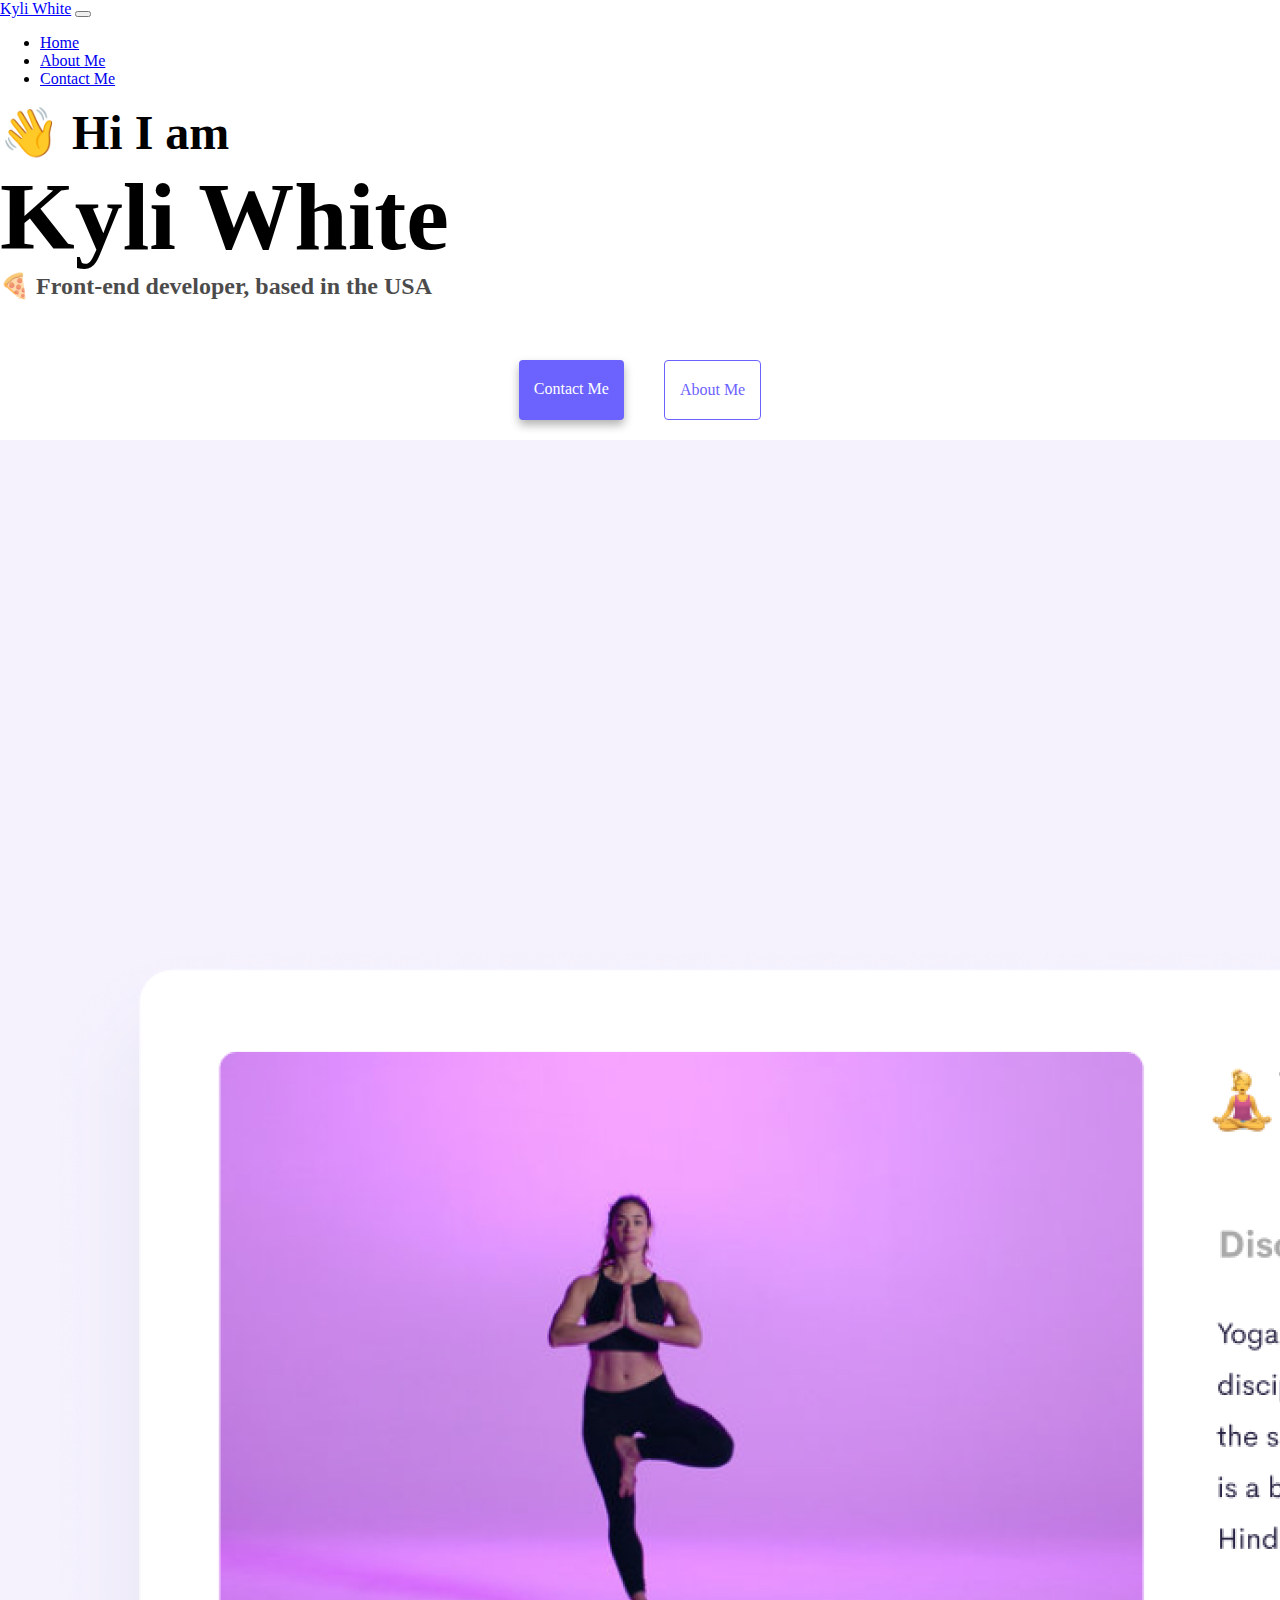
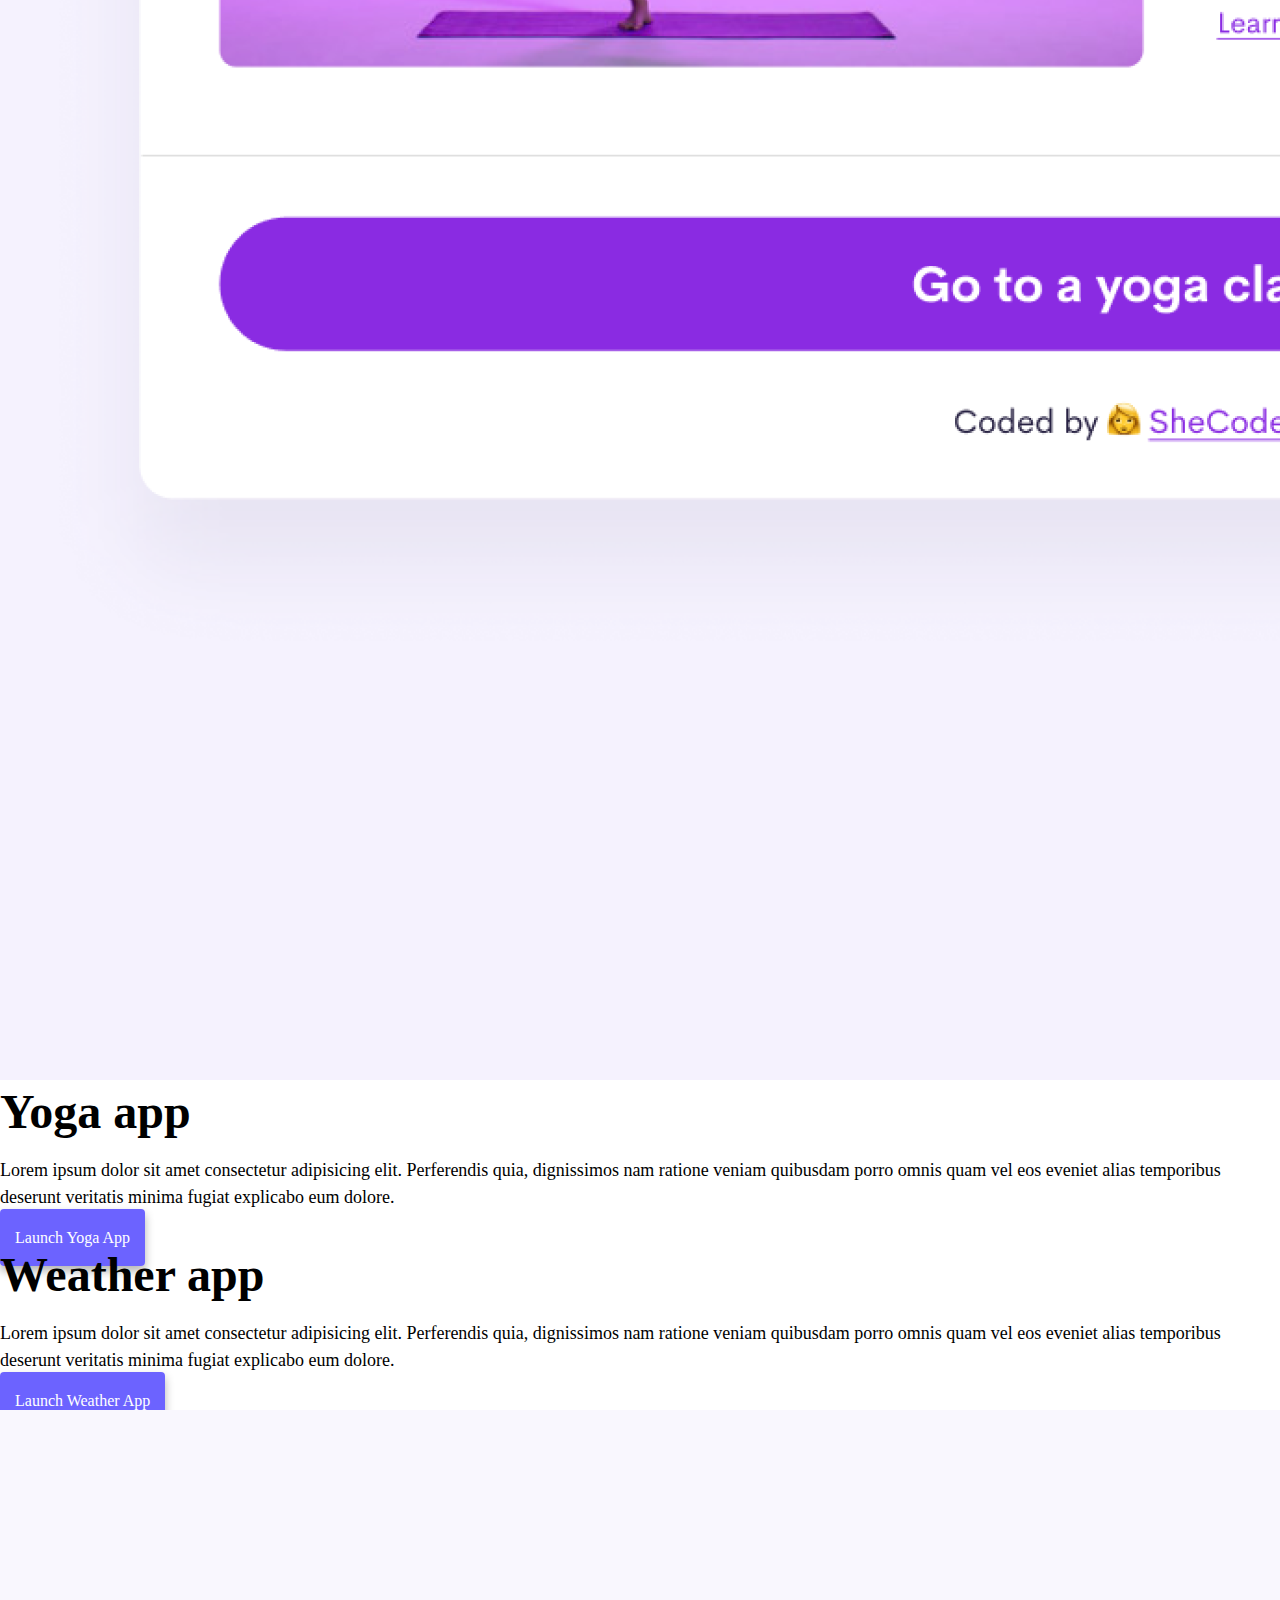
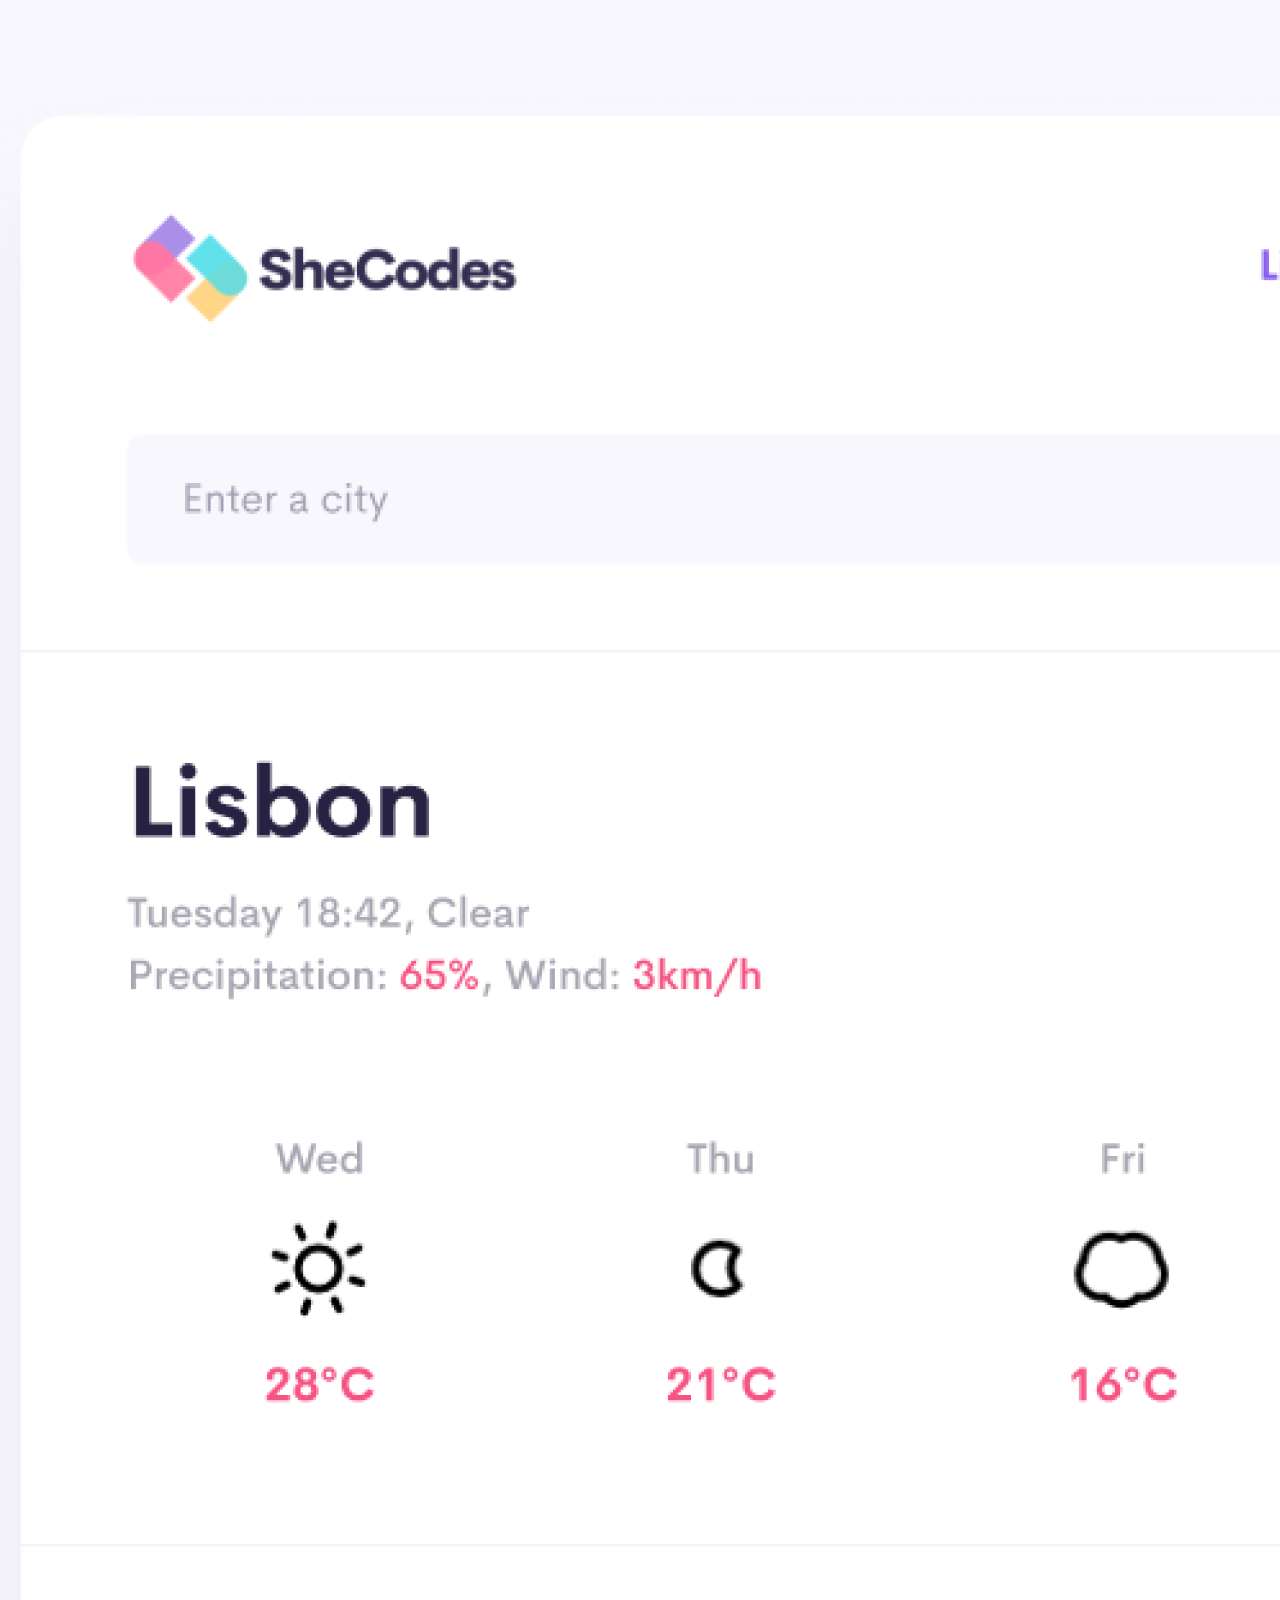
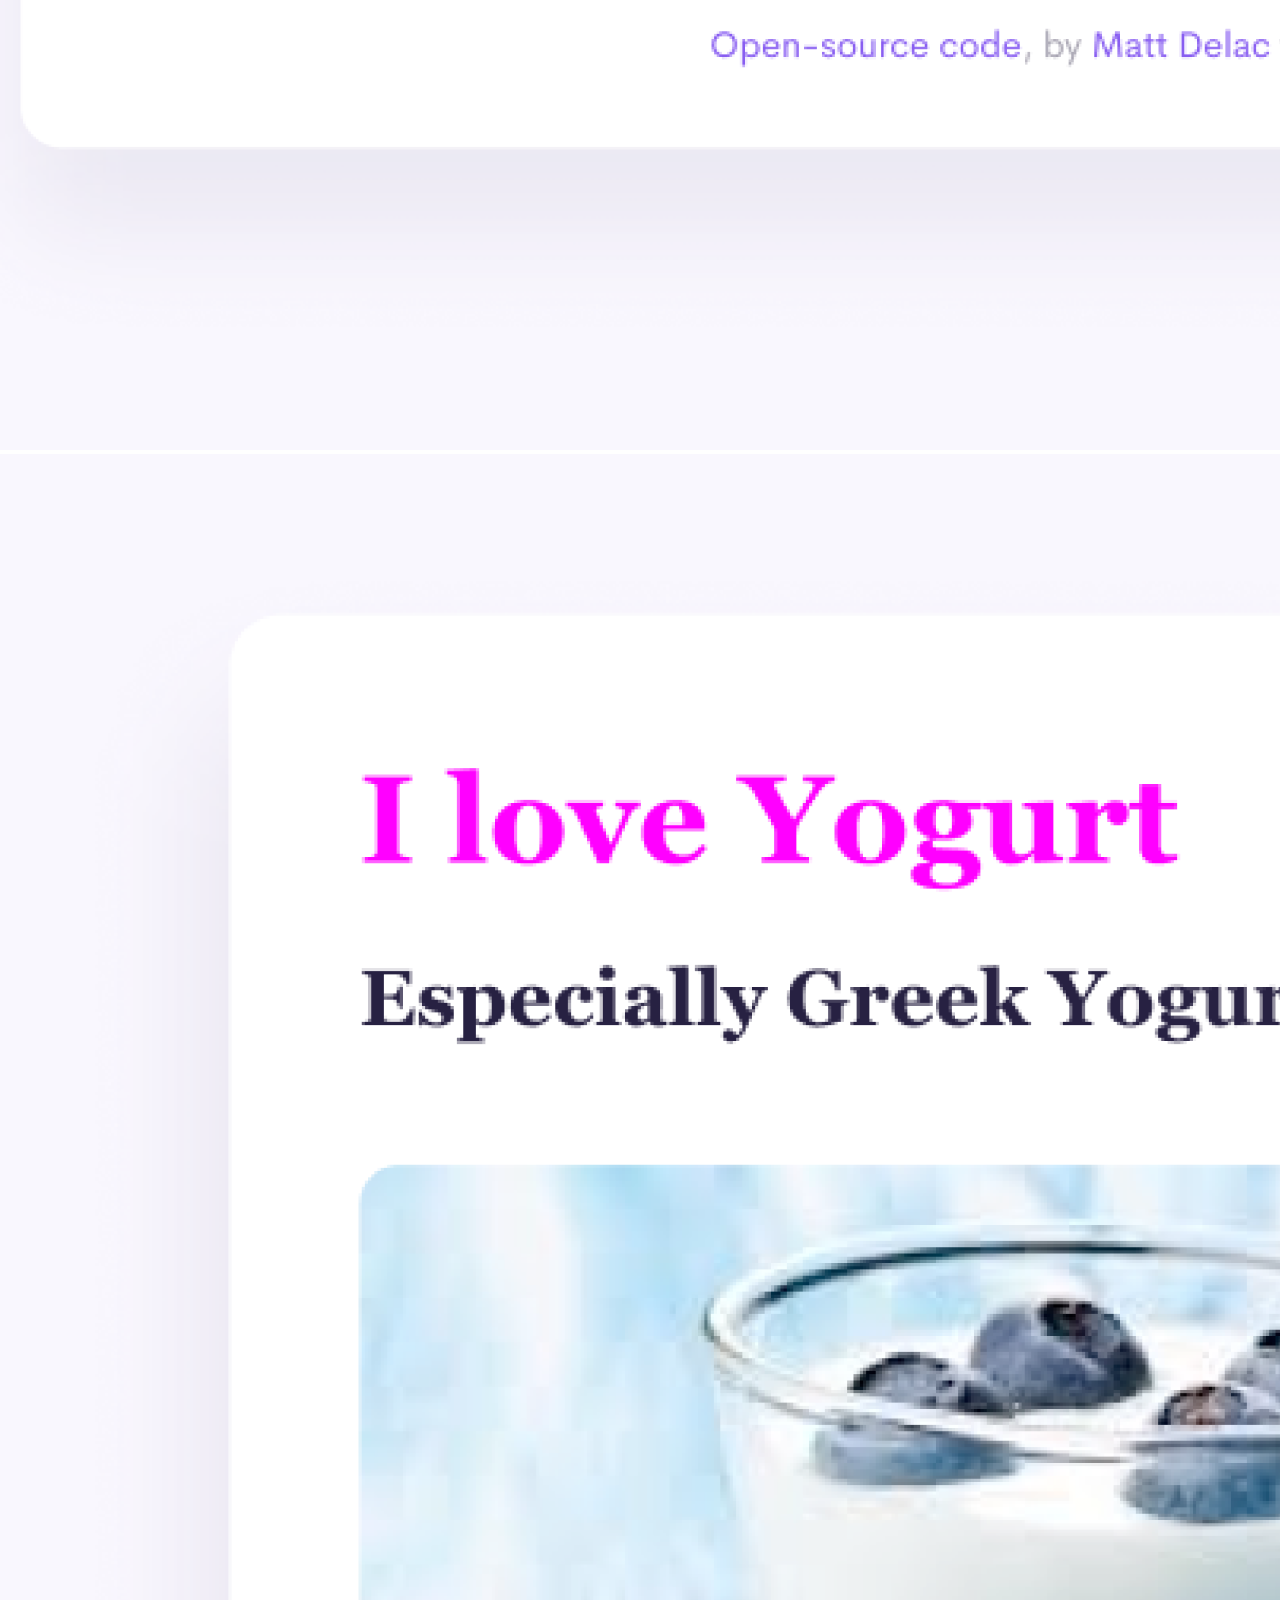
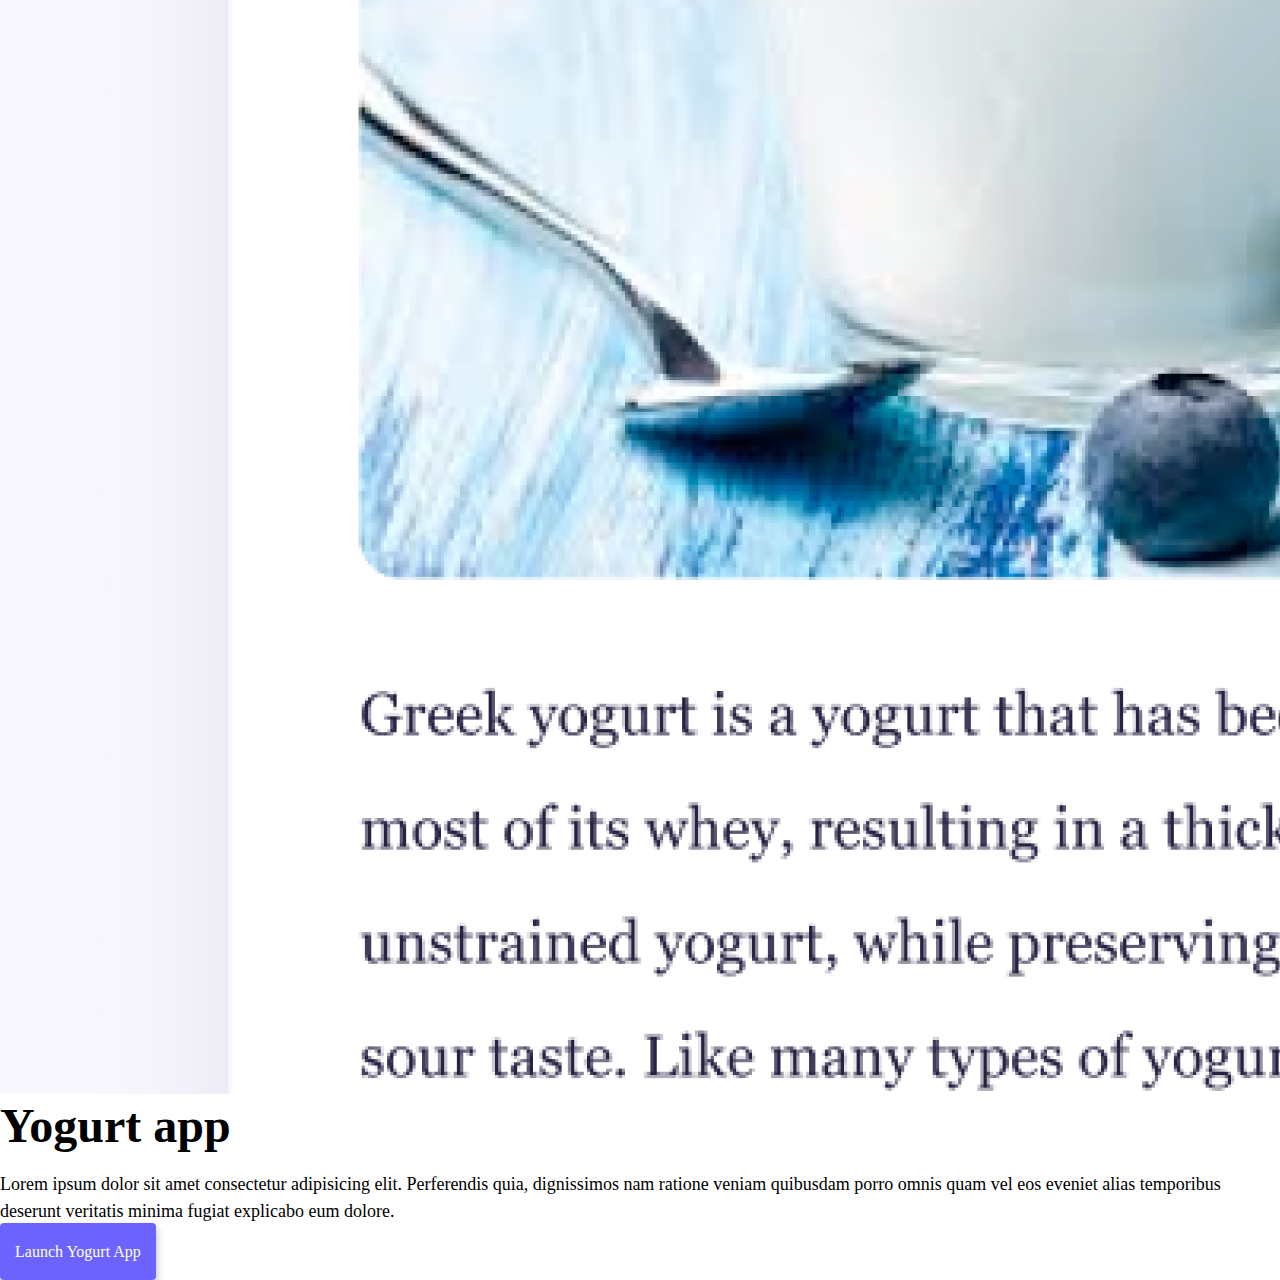
<file: index.html>
<!DOCTYPE html>
<html lang="en">
  <head>
    <meta charset="UTF-8" />
    <meta description="Portfolio showcasing responsive techniques used in SheCodes Responsive.">
    <meta http-equiv="X-UA-Compatible" content="IE=edge" />
    <meta name="viewport" content="width=device-width, initial-scale=1.0" />
    <title>Front-end Developer - Kyli White</title>

    <link
      href="https://cdn.jsdelivr.net/npm/bootstrap@5.3.2/dist/css/bootstrap.min.css"
      rel="stylesheet"
      integrity="sha384-T3c6CoIi6uLrA9TneNEoa7RxnatzjcDSCmG1MXxSR1GAsXEV/Dwwykc2MPK8M2HN"
      crossorigin="anonymous"
    />
    <script
      src="https://cdn.jsdelivr.net/npm/bootstrap@5.3.2/dist/js/bootstrap.bundle.min.js"
      integrity="sha384-C6RzsynM9kWDrMNeT87bh95OGNyZPhcTNXj1NW7RuBCsyN/o0jlpcV8Qyq46cDfL"
      crossorigin="anonymous"
    ></script>
    <link rel="stylesheet" href="style.css" />
  </head>
  <body>
    <nav class="navbar navbar-expand-lg bg-body-tertiary sticky-top">
      <div class="container d-flex justify-content-between">
        <a class="navbar-brand" href="#">Kyli White</a>
        <button
          class="navbar-toggler"
          type="button"
          data-bs-toggle="collapse"
          data-bs-target="#navbarNav"
          aria-controls="navbarNav"
          aria-expanded="false"
          aria-label="Toggle navigation"
        >
          <span class="navbar-toggler-icon"></span>
        </button>
        <div class="collapse navbar-collapse" id="navbarNav">
          <ul class="navbar-nav">
            <li class="nav-item">
              <a class="nav-link active" aria-current="page" href="/">Home</a>
            </li>
            <li class="nav-item">
              <a class="nav-link" href="about.html">About Me</a>
            </li>
            <li class="nav-item">
              <a class="nav-link" href="about.html#contact">Contact Me</a>
            </li>
          </ul>
        </div>
      </div>
    </nav>
    <h2 class="text-center mt-5">👋 Hi I am</h2>
    <h1 class="text-center">Kyli White</h1>
    <!--No Flag emoji available-->
    <h3 class="text-center">🍕 Front-end developer, based in the USA</h3>

    <div class="navigation-links mb-5">
      <a href="/about.html#contact" class="primary-link" title="Contact Kyli White">Contact me</a>
      <a href="/about.html" class="secondary-link" title="About Kyli White">About me</a>
    </div>
    <div class="container">
      <div class="row">
        <div class="col-sm-6">
          <img src="/images/yoga.png" class="img-fluid rounded" alt="yoga app" />
        </div>
        <div class="col-md-6">
          <h2 class="mb-3">Yoga app</h2>
          <p >
            Lorem ipsum dolor sit amet consectetur adipisicing elit. Perferendis
            quia, dignissimos nam ratione veniam quibusdam porro omnis quam vel
            eos eveniet alias temporibus deserunt veritatis minima fugiat
            explicabo eum dolore.
          </p>
          <div class="mt-5 small-button">
            <a href="#" class="primary-link " title="Go to Yoga app">Launch Yoga App</a>
          </div>
          </div>
          </div>
        <div class="row mt-5">
          <div class="col-md-6">
              <h2 class="mb-3 ">Weather app</h2>
              <p >
                Lorem ipsum dolor sit amet consectetur adipisicing elit.
                Perferendis quia, dignissimos nam ratione veniam quibusdam porro
                omnis quam vel eos eveniet alias temporibus deserunt veritatis
                minima fugiat explicabo eum dolore.
              </p>
              <div class="mt-5 small-button">
                <a href="#" class="primary-link " title="Go to Weather app">Launch Weather App</a>
              </div>
            </div>
            <div class="col-md-6">
              <img
                src="/images/weather.png"
                class="img-fluid rounded"
                alt="weather app"
              />
            </div>
          </div>
        
        <div class="row mt-5">
          <div class="col-md-6">
            <img
              src="/images/yogurt.png"
              class="img-fluid rounded "
              alt="yogurt app"
            />
          </div>
          <div class="col-md-6">
            <h2 class="mb-3 ">Yogurt app</h2>
            <p >
              Lorem ipsum dolor sit amet consectetur adipisicing elit.
              Perferendis quia, dignissimos nam ratione veniam quibusdam porro
              omnis quam vel eos eveniet alias temporibus deserunt veritatis
              minima fugiat explicabo eum dolore.
            </p>
            <div class="mt-5 small-button">
              <a href="#" class="primary-link " title="Go to Yogurt app">Launch Yogurt App</a>
            </div>
          </div>
        </div>
      </div>
    </div>
  </body>
</html>
</file>
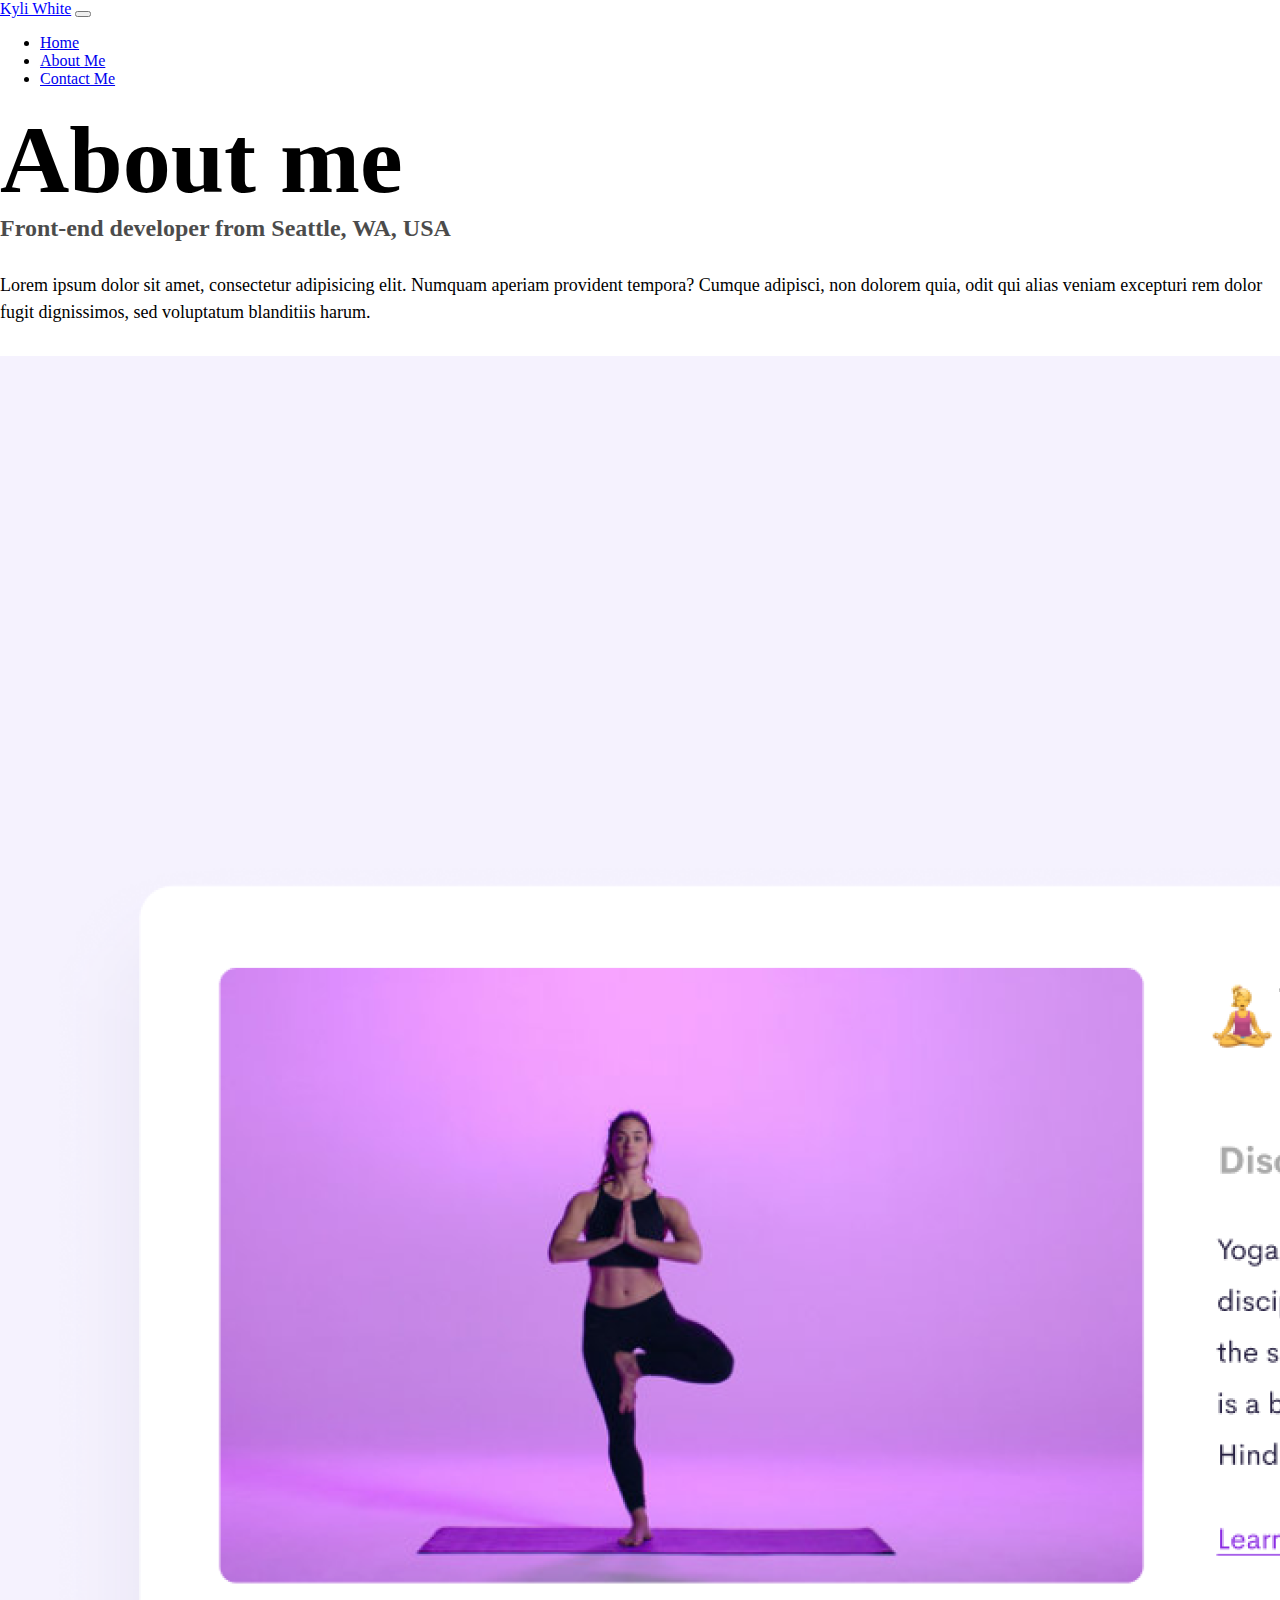
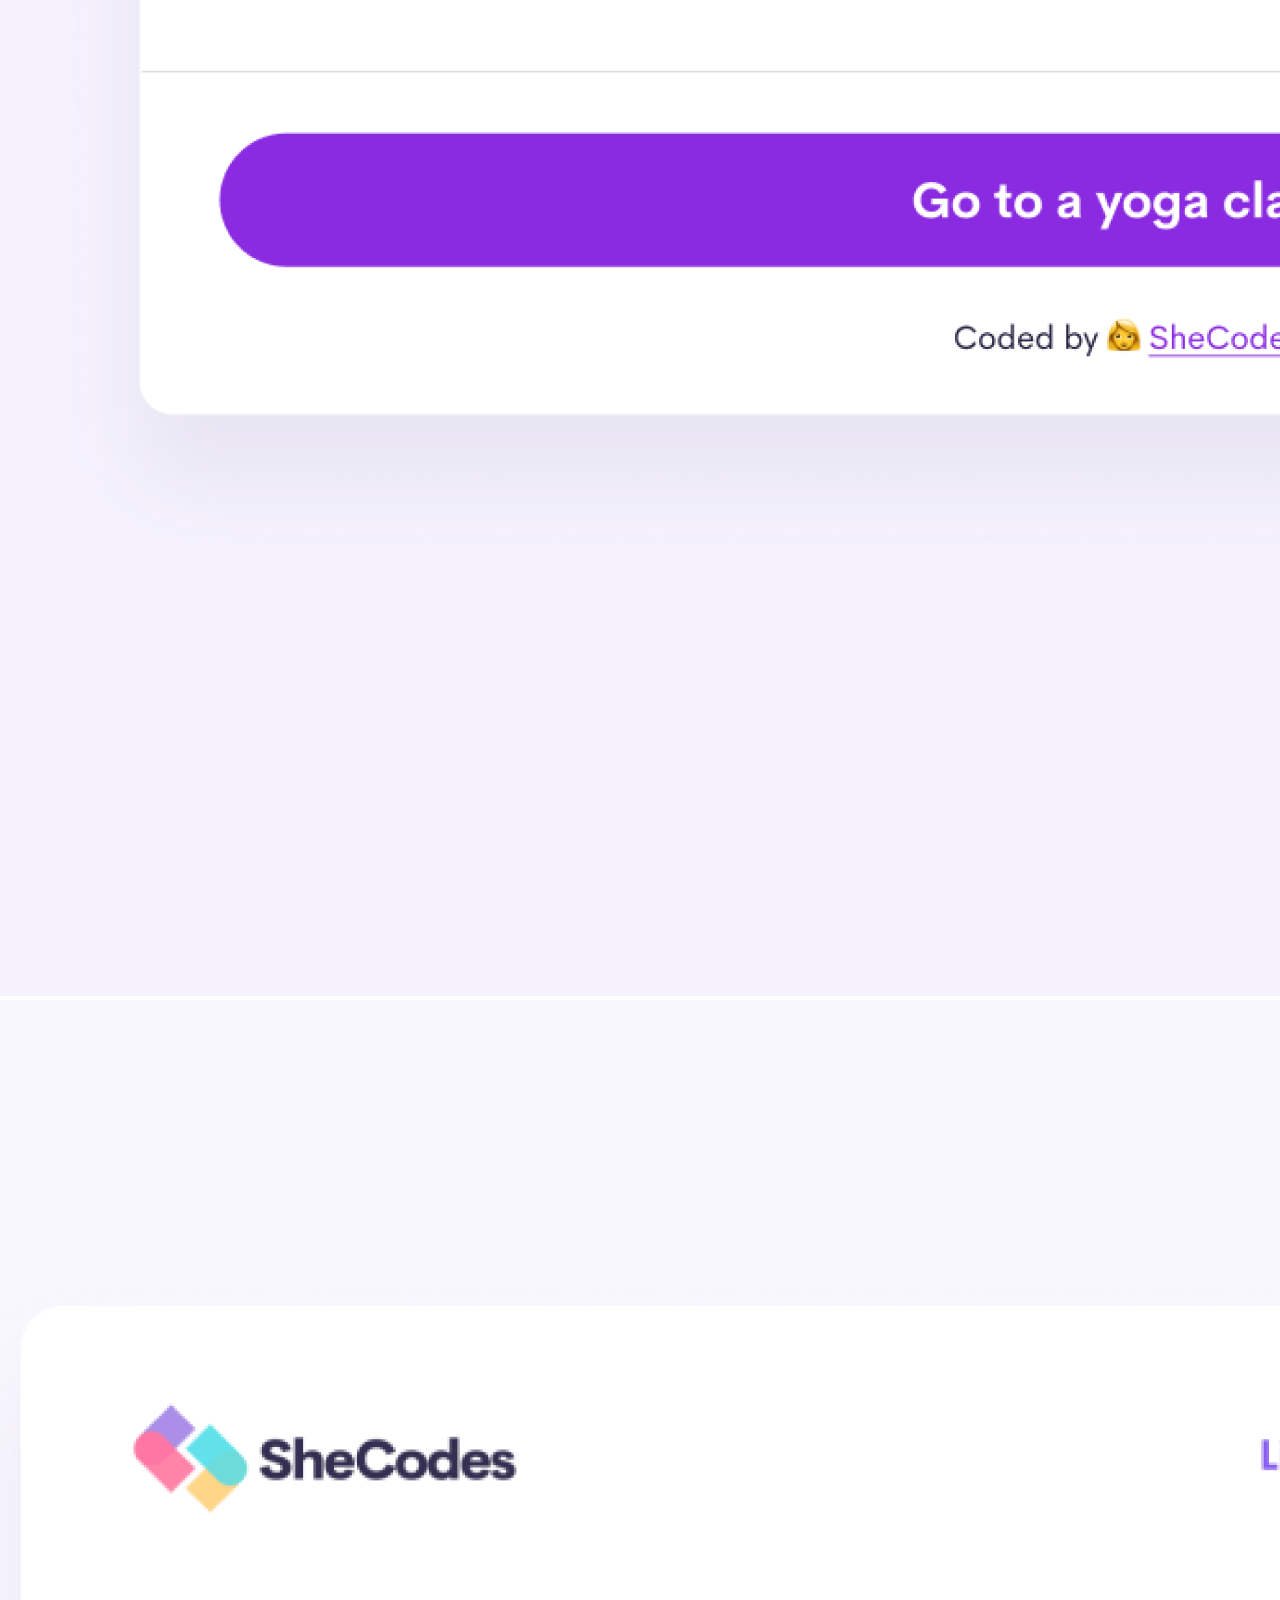
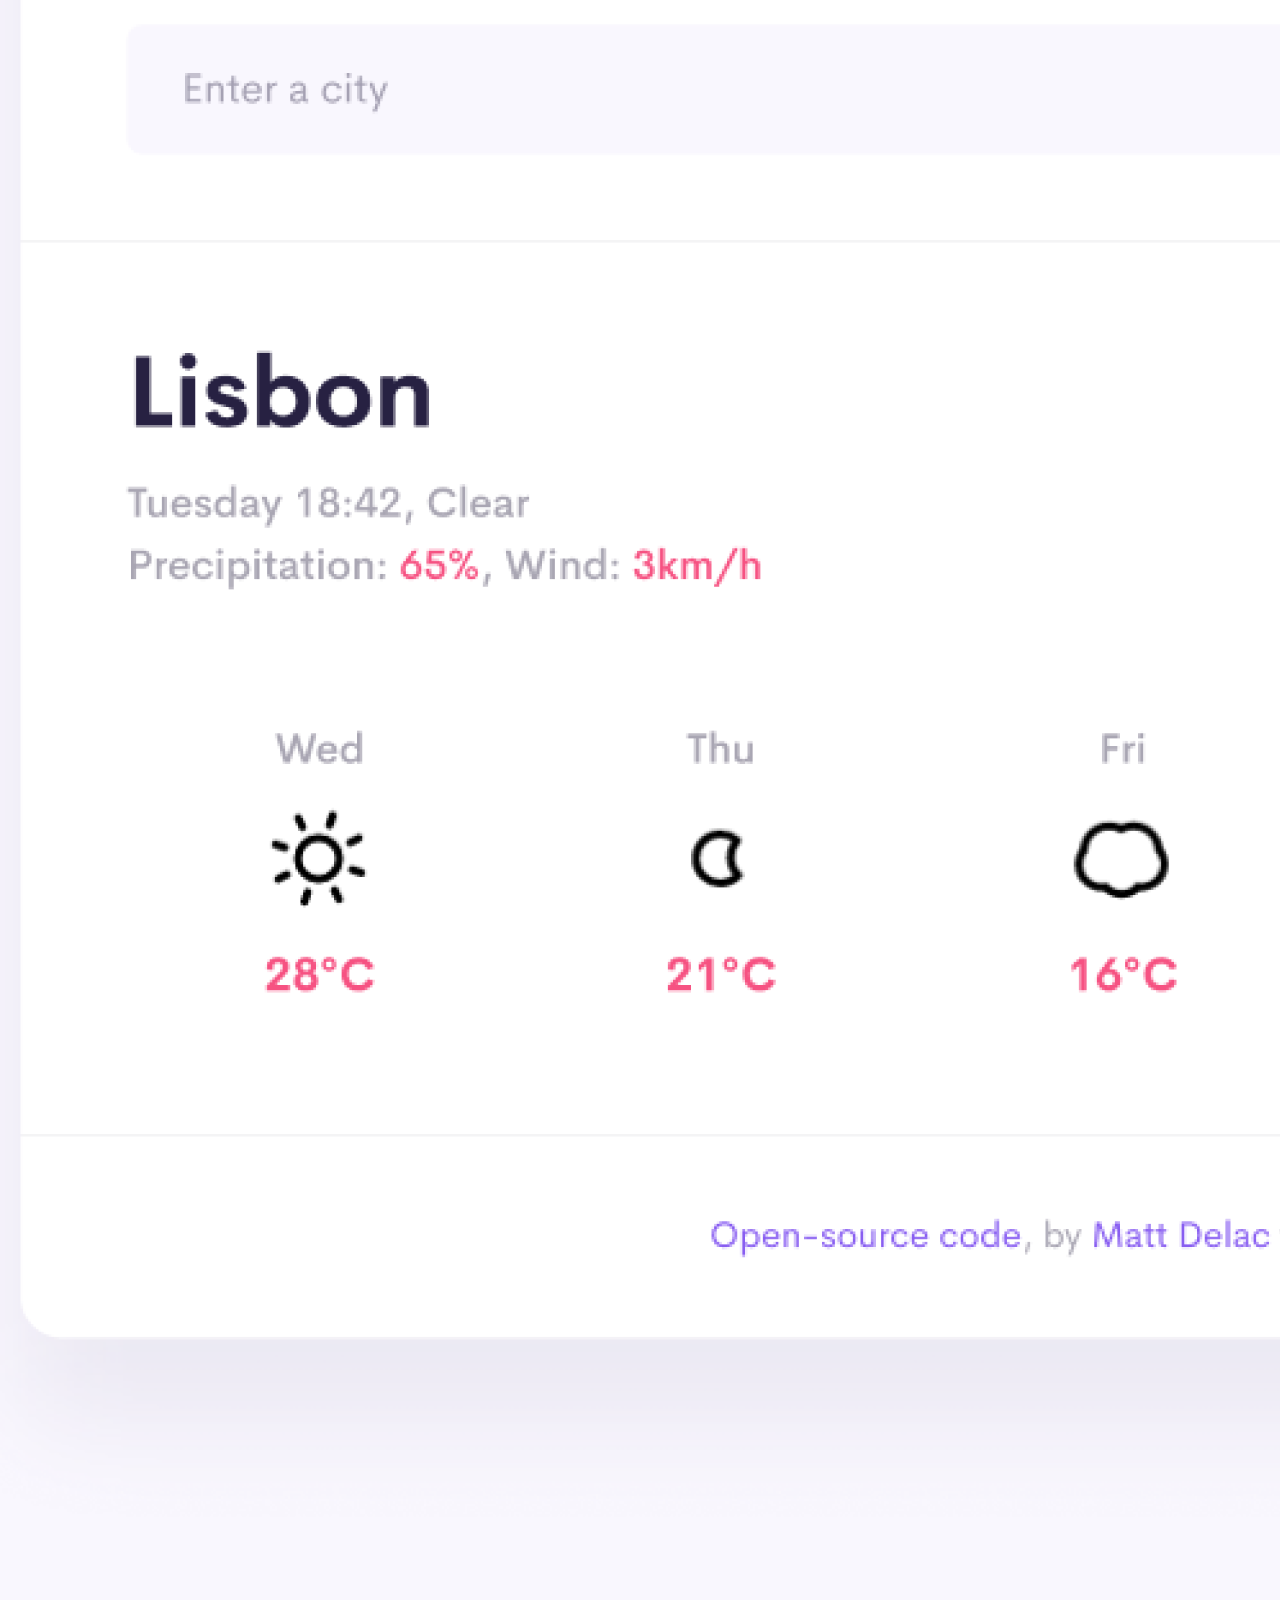
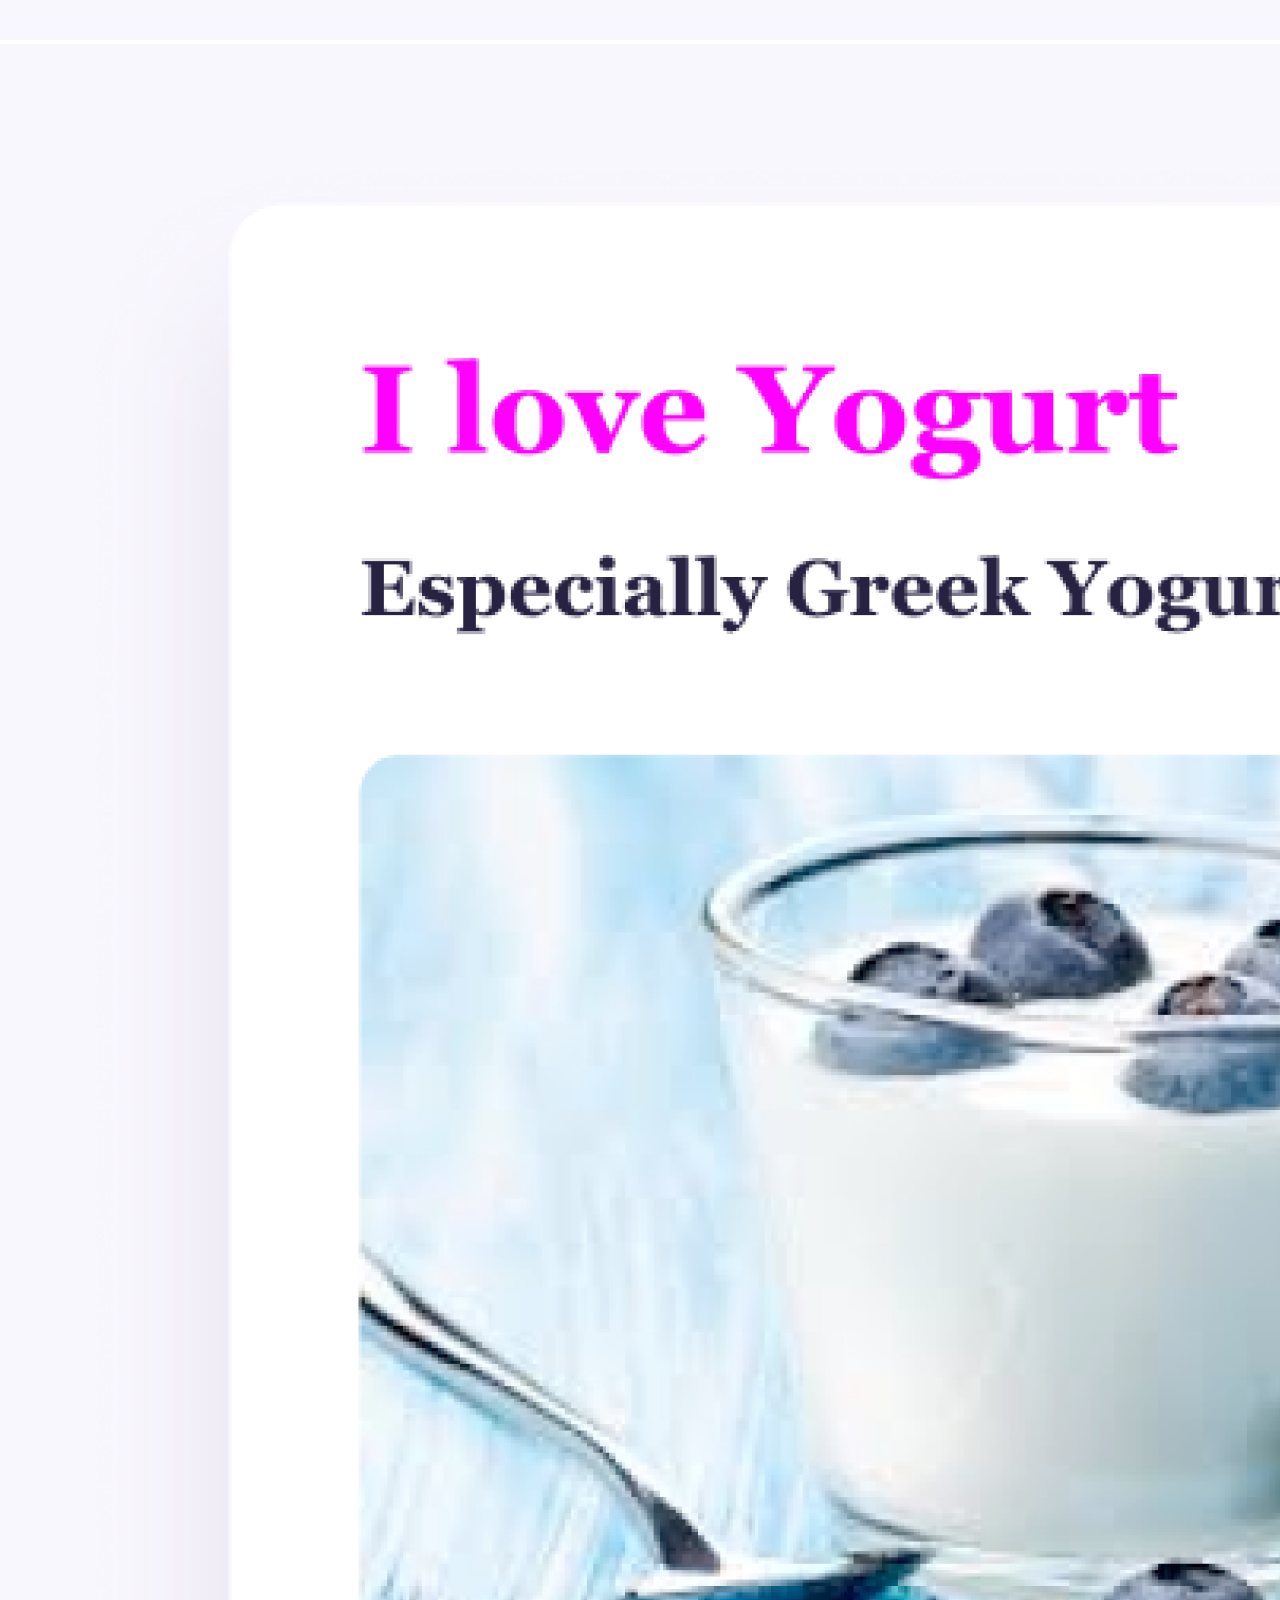
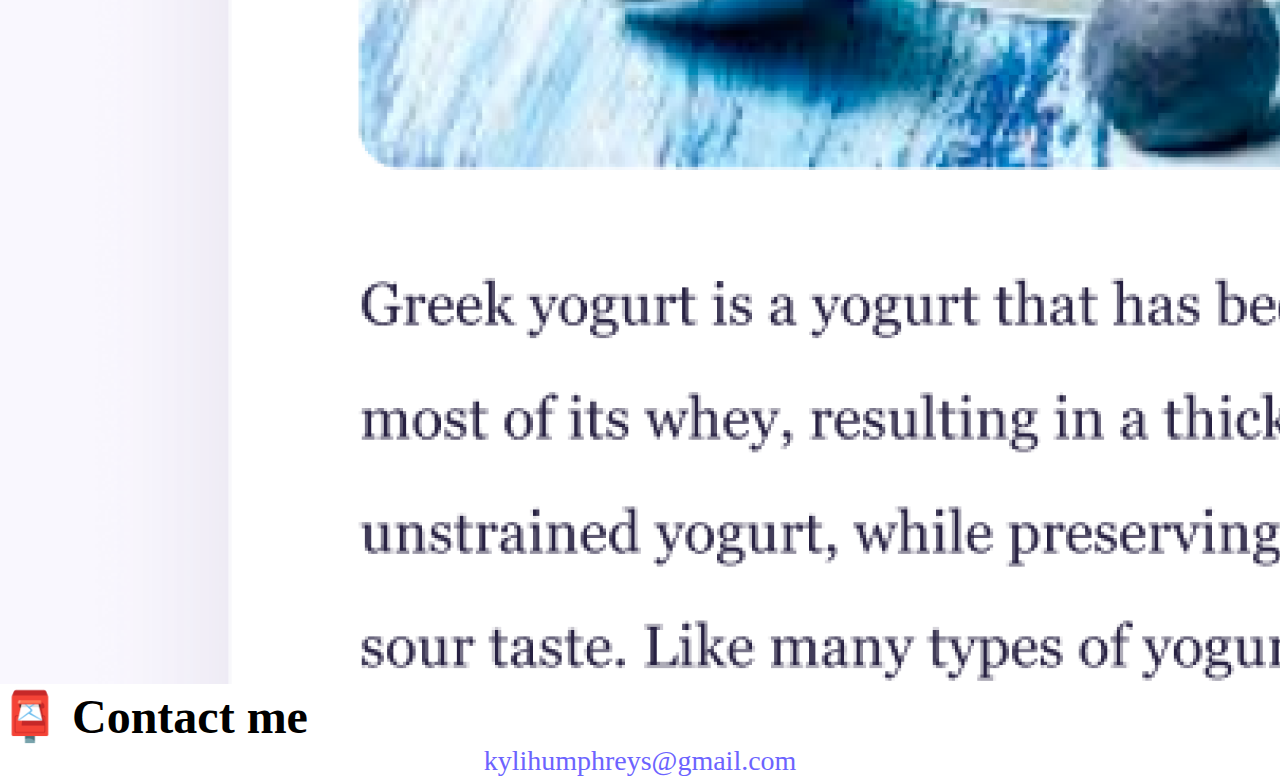
<file: about.html>
<!DOCTYPE html>
<html lang="en">
  <head>
    <meta charset="UTF-8" />
    <meta description="About Kyli White and Conact Information." />
    <meta http-equiv="X-UA-Compatible" content="IE=edge" />
    <meta name="viewport" content="width=device-width, initial-scale=1.0" />
    <link
      href="https://cdn.jsdelivr.net/npm/bootstrap@5.3.2/dist/css/bootstrap.min.css"
      rel="stylesheet"
      integrity="sha384-T3c6CoIi6uLrA9TneNEoa7RxnatzjcDSCmG1MXxSR1GAsXEV/Dwwykc2MPK8M2HN"
      crossorigin="anonymous"
    />
    <script
      src="https://cdn.jsdelivr.net/npm/bootstrap@5.3.2/dist/js/bootstrap.bundle.min.js"
      integrity="sha384-C6RzsynM9kWDrMNeT87bh95OGNyZPhcTNXj1NW7RuBCsyN/o0jlpcV8Qyq46cDfL"
      crossorigin="anonymous"
    ></script>
    <link rel="stylesheet" href="style.css" />
    <title>About Kyli White</title>
  </head>
  <body>
    <nav class="navbar navbar-expand-lg bg-body-tertiary sticky-top">
      <div class="container d-flex justify-content-between">
        <a class="navbar-brand" href="/" title="Back to Home">Kyli White</a>
        <button
          class="navbar-toggler"
          type="button"
          data-bs-toggle="collapse"
          data-bs-target="#navbarNav"
          aria-controls="navbarNav"
          aria-expanded="false"
          aria-label="Toggle navigation"
        >
          <span class="navbar-toggler-icon"></span>
        </button>
        <div class="collapse navbar-collapse" id="navbarNav">
          <ul class="navbar-nav">
            <li class="nav-item">
              <a
                class="nav-link active"
                aria-current="page"
                href="/"
                title="Homepage"
                >Home</a
              >
            </li>
            <li class="nav-item">
              <a class="nav-link" href="/about.html" title="About Kyli White"
                >About Me</a
              >
            </li>
            <li class="nav-item">
              <a
                class="nav-link"
                href="/about.html#contact"
                title="Contact Kyli White"
                >Contact Me</a
              >
            </li>
          </ul>
        </div>
      </div>
    </nav>
    <h1 class="text-center mt-3">About me</h1>
    <h3 class="text-center">Front-end developer from Seattle, WA, USA</h3>
    <p class="about-paragraphs text-center">
      Lorem ipsum dolor sit amet, consectetur adipisicing elit. Numquam aperiam
      provident tempora? Cumque adipisci, non dolorem quia, odit qui alias
      veniam excepturi rem dolor fugit dignissimos, sed voluptatum blanditiis
      harum.
    </p>
    <div class="container">
      <div class="row">
        <div class="col-sm-4">
          <img
            src="images/yoga.png"
            class="img-fluid p-2 shadow rounded about-images"
            alt="yoga app"
          />
        </div>
        <div class="col-sm-4">
          <img
            src="images/weather.png"
            class="img-fluid p-2 shadow rounded about-images"
            alt="weather app"
          />
        </div>
        <div class="col-sm-4">
          <img
            src="images/yogurt.png"
            class="img-fluid p-2 shadow rounded about-images"
            alt="yogurt app"
          />
        </div>
      </div>
    </div>
    <div class="mt-5" id="contact">
      <h2 class="text-center">📮 Contact me</h2>
      <a href="mailto:[email]" class="email-link" title="Kyli White Email">
        kylihumphreys@gmail.com
      </a>
    </div>
  </body>
</html>
</file>
<file: style.css>
:root {
  --primary-color: #6c63ff;
  --secondary-color: #f5f2fe;
  --box-shadow: 0 5px 10px rgba(0, 0, 0, 0.3);
}

body {
  margin: 0 auto;
}

h1,
h2,
h3 {
  margin: 0;
}

h1 {
  font-size: 96px;
}

h2 {
  font-size: 48px;
}

h3 {
  font-size: 24px;
  opacity: 0.7;
}

p {
  font-size: 18px;
  line-height: 1.5;
}
a:hover {
  cursor: pointer;
  color: blue;
}

.navigation-links {
  display: flex;
  margin-top: 40px;
  justify-content: center;
}

.navigation-links a {
  margin: 20px;
}

.about-paragraphs {
  margin: 30px 0;
}

.about-paragraphs p {
  margin: 10px;
}

.email-link {
  display: flex;
  justify-content: center;
  color: var(--primary-color);
  font-size: 28px;
  text-decoration: none;
}

.email-link:hover {
  text-decoration: underline;
}
.primary-link {
  border-radius: 4px;
  padding: 20px 15px;
  text-decoration: none;
  text-transform: capitalize;
  background: var(--primary-color);
  box-shadow: var(--box-shadow);
  color: white;
}
.secondary-link {
  border-radius: 4px;
  padding: 20px 15px;
  text-decoration: none;
  text-transform: capitalize;
  color: var(--primary-color);
  border: 1px solid var(--primary-color);
}
@media (max-width: 768px) {
  h1,
  h2,
  h3,
  p {
    text-align: center;
  }
  h1 {
    font-size: 4em;
  }
  h2 {
    font-size: 2.5em;
  }
  h3 {
    font-size: 1.75em;
    padding: 10px;
  }
  p {
    font-size: 1em;
    padding: 10px;
  }
  img {
    display: none;
  }
  .navigation-links {
    flex-direction: column;
    text-align: center;
  }
  .small-button {
    text-align: center;
  }
  .row .about-images {
    display: flex;
    flex-direction: column;
  }
}
</file>
